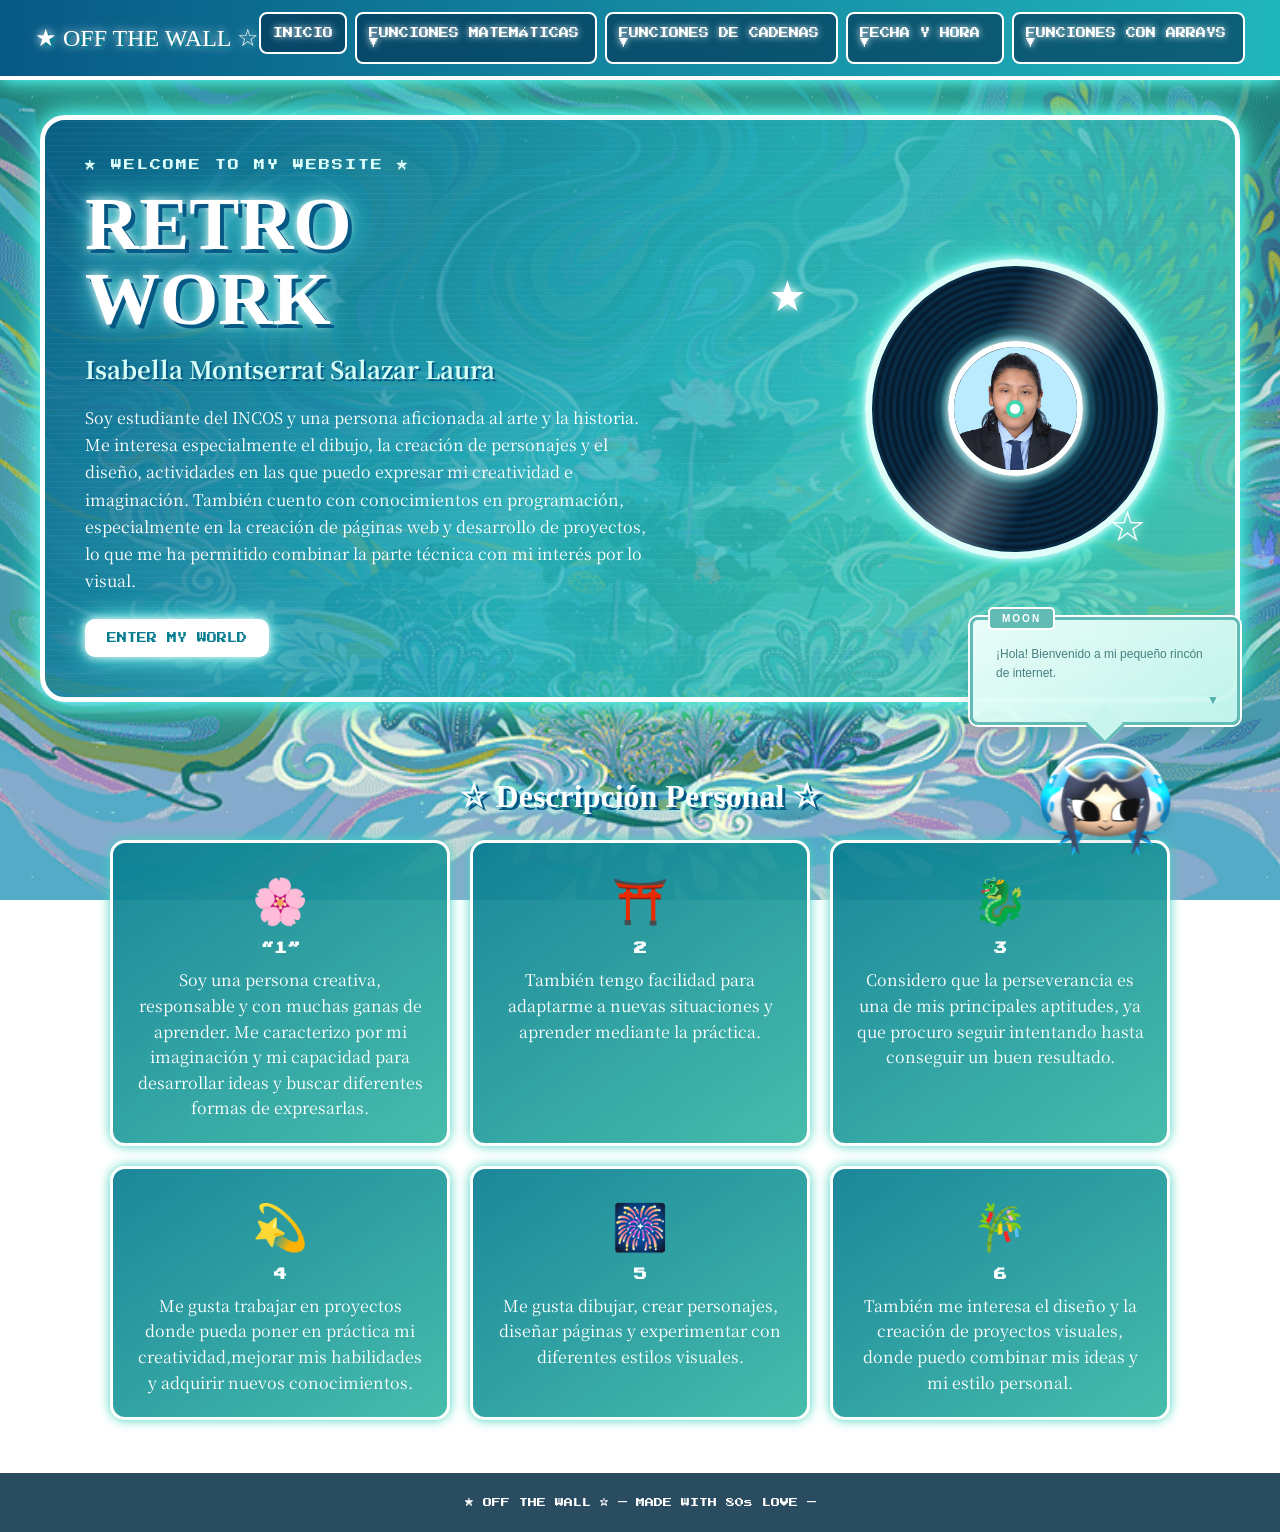
<file: index.html>
<!DOCTYPE html>
<html lang="es">
<head>
    <meta charset="UTF-8">
    <meta name="viewport" content="width=device-width, initial-scale=1.0">
    <link rel="stylesheet" href="estilo/estilo.css">
    <title>★ Off the Wall. ☆</title>
    <link rel="icon" href="imagenes/garza.jpg">
<link href="https://fonts.googleapis.com/css2?family=Noto+Serif+SC:wght@400;500;600;700;900&family=Press+Start+2P&family=Slackey&display=swap" rel="stylesheet">
</head>
<body>
    <div class="aero-loading" id="aero-loading">

    <div class="aero-loading-box">

        <div class="aero-loading-title">
            BIENVENIDO
        </div>

        <div class="aero-loading-subtitle">
            entering my little world...
        </div>

        <div class="aero-loading-bubbles">
            <span></span>
            <span></span>
            <span></span>
        </div>

        <div class="aero-loading-bar">
            <div id="aero-loading-progress"></div>
        </div>

        <div class="aero-loading-text" id="aero-loading-text">
            LOADING...
        </div>

    </div>

</div>
<script>

let progreso = 0;

const barra =
    document.getElementById("aero-loading-progress");

const texto =
    document.getElementById("aero-loading-text");

const pantalla =
    document.getElementById("aero-loading");


const carga = setInterval(function(){

    progreso += Math.floor(Math.random() * 8) + 3;

    if(progreso >= 100){

        progreso = 100;

        clearInterval(carga);

        texto.innerText = "WELCOME!";

        setTimeout(function(){

            pantalla.classList.add("hide");

        }, 500);

    }else{

        texto.innerText =
            "LOADING... " + progreso + "%";

    }

    barra.style.width =
        progreso + "%";

},120);

</script>
    <header>
        <nav class="navbar">
            <div class="logo">
                ★ OFF THE WALL ☆
            </div>
            <ul class="menu">
                <!-- 1 -->
                <li>
                   <a href="index.html">INICIO</a>
                </li>
                <!-- 2 -->
                <li>
                    <a href="#">
                        FUNCIONES MATEMÁTICAS ▼
                    </a>
                    <ul class="submenu">
                        <li>
                            <a href="ej1.html">Ejercicio 1</a>
                        </li>
                        <li>
                            <a href="ej2.html">Ejercicio 2</a>
                        </li>
                        <li>
                            <a href="ej3.html">Ejercicio 3</a>
                        </li>
                        <li>
                            <a href="ej4.html">Ejercicio 4</a>
                        </li>
                        <li>
                            <a href="ej5.html">Ejercicio 5</a>
                        </li>
                    </ul>
                </li>
                <!-- 3 -->
                <li>
                    <a href="#">
                        FUNCIONES DE CADENAS ▼
                    </a>
                    <ul class="submenu">
                        <li>
                            <a href="ej6.html">Ejercicio 1</a>
                        </li>
                        <li>
                            <a href="ej7.html">Ejercicio 2</a>
                        </li>
                        <li>
                            <a href="ej8.html">Ejercicio 3</a>
                        </li>
                    </ul>
                </li>
                <!-- 4 -->
                <li>
                                      <a href="#">
                        FECHA Y HORA ▼
                    </a>
                    <ul class="submenu">
                        <li>
                            <a href="ej9.html">Ejercicio 1</a>
                        </li>
                        <li>
                            <a href="ej10.html">Ejercicio 2</a>
                        </li>
                        <li>
                            <a href="ej11.html">Ejercicio 3</a>
                        </li>
                    </ul>
                </li>
                <!-- 5 -->
                <li>
                    <a href="#">
                        FUNCIONES CON ARRAYS ▼
                    </a>
                    <ul class="submenu">
                        <li>
                            <a href="ej12.html">Ejercicio 1</a>
                        </li>
                        <li>
                            <a href="ej13.html">Ejercicio 2</a>
                        </li>
                        <li>
                            <a href="ej14.html">Ejercicio 3</a>
                        </li>
                    </ul>
                </li>
            </ul>
        </nav>
    </header>
    <!--personaje-->
<div class="moon-character" id="moon-character">

    <div class="moon-dialog">

        <div class="moon-name">
            MOON
        </div>

        <div class="moon-dialog-text" id="moon-dialog-text">
            ¡Hola! Bienvenido a mi pequeño rincón de internet.
        </div>

        <div class="moon-dialog-arrow">
            ▼
        </div>

    </div>

    <img
        src="imagenes/girl.png"
        alt="Personaje"
        class="moon-character-img"
    >

</div>
<script>

const moonPersonaje =
    document.getElementById("moon-character");

const moonTexto =
    document.getElementById("moon-dialog-text");


const moonMensajes = [

    "¡Hola! Bienvenido a mi pequeño rincón de internet.",

    "¿Estabas buscando algo? Tal vez puedas encontrarlo aquí.",

    "Este sitio todavía guarda algunos secretos...",

    "Haz clic otra vez, quizá tenga algo más que decir.",

    "Me gusta este lugar. Espero que a ti también.",

    "Psst... no le digas a nadie que encontraste esta página.",

    "¡Gracias por visitar mi sitio!"

];


let moonMensajeActual = 0;


moonPersonaje.addEventListener("click", function(){

    moonMensajeActual++;

    if(moonMensajeActual >= moonMensajes.length){
        moonMensajeActual = 0;
    }

    moonTexto.innerText =
        moonMensajes[moonMensajeActual];

});


setTimeout(function(){

    moonPersonaje.classList.add("show");

}, 2500);

</script>
<!--fin personaje-->
    <section class="presentation">
        <div class="presentation-text">
            <div class="small-title">
                ★ WELCOME TO MY WEBSITE ★
            </div>
            <h1>
                RETRO<br>
                WORK
            </h1>
            <h2>
                Isabella Montserrat Salazar Laura
            </h2>
            <p>
                Soy estudiante del INCOS y una persona aficionada 
                al arte y la historia. Me interesa especialmente el 
                dibujo, la creación de personajes y el diseño, 
                actividades en las que puedo expresar mi creatividad 
                e imaginación. También cuento con conocimientos en
                programación, especialmente en la creación de páginas 
                web y desarrollo de proyectos, lo que me ha permitido 
                combinar la parte técnica con mi interés por lo visual.
            </p>
            
            <a
                href="#contenido"
                class="presentation-button"
            >
                ENTER MY WORLD
            </a>
        </div>
        <div class="record-area">
            <div class="star one">
                ★
            </div>
            <div class="record">
                <img
                    class="record-image"
                    src="imagenes/foto.jpeg"
                    alt="Imagen central"
                >
                <div class="record-center"></div>
            </div>
            <div class="star two">
                ☆
            </div>
        </div>
    </section>
    <main
        class="container"
        id="contenido"
    >
        <h2 class="section-title">
            ☆ Descripción Personal ☆
        </h2>
        <div class="cards">
            <article class="card">
                <div class="icon">
                    🌸
                </div>
                <h3>
                    <q>1</q>
                </h3>
                <p>
                    Soy una persona creativa, responsable
                     y con muchas ganas de aprender. Me 
                     caracterizo por mi imaginación y mi capacidad
                     para desarrollar ideas y buscar diferentes 
                     formas de expresarlas.
                </p>
            </article>
            <article class="card">
                <div class="icon">
                    ⛩️
                </div>
                <h3>
                    2
                </h3>
                <p>
                    También tengo facilidad
                     para adaptarme a nuevas situaciones 
                     y aprender mediante la práctica.
                </p>
            </article>
            <article class="card">
                <div class="icon">
                    🐉
                </div>
                <h3>
                    3
                </h3>
                <p>
                    Considero que la perseverancia es una de mis principales 
                    aptitudes, ya que procuro seguir intentando hasta conseguir 
                    un buen resultado.
                </p>
            </article>
            <article class="card">
                <div class="icon">
                    💫
                </div>
                <h3>
                    4
                </h3>
                <p>
                    Me gusta trabajar en proyectos donde pueda poner 
                    en práctica mi creatividad,mejorar mis habilidades
                     y adquirir nuevos conocimientos.
                </p>
            </article>
            <article class="card">
                <div class="icon">
                    🎆
                </div>
                <h3>
                    5
                </h3>
                <p>
                   Me gusta dibujar, crear personajes, 
                   diseñar páginas y experimentar con 
                   diferentes estilos visuales.
                </p>
            </article>
            <article class="card">
                <div class="icon">
                    🎋
                </div>
                <h3>
                    6
                </h3>
                <p>
                    También me interesa el diseño y la creación 
                    de proyectos visuales, 
                    donde puedo combinar mis ideas y mi estilo personal.
                </p>
            </article>
        </div>
    </main>
    <footer>
        ★ OFF THE WALL ☆
        — MADE WITH 80s LOVE —
    </footer>
    <script>
        document.addEventListener(
            "DOMContentLoaded",
            function(){

                const presentation =
                    document.querySelector(
                        ".presentation"
                    );


                presentation.style.opacity = "0";

                presentation.style.transform =
                    "translateY(25px)";


                setTimeout(function(){

                    presentation.style.transition =
                        "1s";


                    presentation.style.opacity =
                        "1";


                    presentation.style.transform =
                        "translateY(0)";


                }, 200);

            }
        );
        /* BOTÓN ENTER MY WORLD*/
        const boton =
            document.querySelector(
                ".presentation-button"
            );

        boton.addEventListener(
            "click",
            function(event){

                event.preventDefault();


                document
                    .querySelector("#contenido")
                    .scrollIntoView({
                        behavior: "smooth"
                    });

            }
        );
        /*TARJETAS*/

        const cards =
            document.querySelectorAll(
                ".card"
            );


        cards.forEach(function(card){

            card.addEventListener(
                "click",
                function(){

                    card.style.transform =
                        "scale(1.05)";


                    setTimeout(function(){

                        card.style.transform =
                            "";

                    }, 250);

                }
            );

        });

        const enlaces =
            document.querySelectorAll(
                ".menu > li > a"
            );


        enlaces.forEach(function(enlace){

            enlace.addEventListener(
                "click",
                function(){

                    const padre =
                        enlace.parentElement;


                    const submenu =
                        padre.querySelector(
                            ".submenu"
                        );


                    if(submenu){

                        if(
                            submenu.style.visibility
                            === "visible"
                        ){

                            submenu.style.visibility =
                                "hidden";

                            submenu.style.opacity =
                                "0";

                        }

                        else{

                            submenu.style.visibility =
                                "visible";

                            submenu.style.opacity =
                                "1";

                        }

                    }

                }
            );

        });


    </script>
<script>

(function() {

  const maxSize = 28; 

  const minSize = 8;  



  function createBubble() {

    const bubble = document.createElement("div");

    bubble.className = "frutiger-bubble";



    // Tamaño aleatorio

    const size = Math.random() * (maxSize - minSize) + minSize;

    bubble.style.width = size + "px";

    bubble.style.height = size + "px";



    // Posición horizontal aleatoria

    bubble.style.left = Math.random() * window.innerWidth + "px";



    // Tiempo de viaje (entre 5 y 10 segundos)

    const duration = Math.random() * 5 + 5; 

    bubble.style.transition = "transform " + duration + "s ease-in-out, bottom " + duration + "s linear, opacity " + duration + "s ease";



    document.body.appendChild(bubble);



    // Activamos el movimiento

    setTimeout(() => {

      bubble.style.bottom = (window.innerHeight + 60) + "px";

      

      // Movimiento lateral en zigzag

      bubble.style.transform = "translateX(" + (Math.random() * 160 - 80) + "px)";

      

      // Al llegar arriba bajan su opacidad a 0.3 en lugar de desaparecer del todo rápido

      bubble.style.opacity = "0.3"; 

    }, 20);



    // Eliminar la burbuja al terminar su recorrido

    setTimeout(() => {

      bubble.remove();

    }, duration * 1000);

  }



  // Se mantiene el ritmo rápido para que se sature lindo la pantalla

  setInterval(createBubble, 150);

})();

</script>

</body>
</html>
</file>
<file: estilo/estilo.css>
/* CONFIGURACIÓN GENERAL */

        *{
            margin: 0;
            padding: 0;
            box-sizing: border-box;
        }


body{
    min-height:100vh;
    font-family:'Noto Serif SC', serif;
    color:white;

   background-image: url("../imagenes/loto.gif");
    background-size:cover;
    background-position:center;
    background-attachment:fixed;
    background-repeat:no-repeat;

    overflow-x:hidden;
}

.logo{
    font-family:'Slackey', cursive;
}

.menu li a{
    font-family:'Noto Serif SC', serif;
}

#botonInicio{
    font-family:'Press Start 2P', cursive;
}



        /* FONDO RETRO */

        body::before{

            content: "";

            position: fixed;

            inset: 0;

            pointer-events: none;

            background-image:

                radial-gradient(
                    circle,
                    rgba(255,255,255,.8) 1px,
                    transparent 1px
                );

            background-size: 65px 65px;

            opacity: .35;

            z-index: -1;
        }


        /* NAVBAR */

        header{

            width: 100%;

            position: sticky;

            top: 0;

            z-index: 1000;

            border-bottom: 4px solid white;

            background:
                linear-gradient(
                    90deg,
                    #075985,
                    #21b6bd,
                    #62d8bd,
                    #075985
                );

            background-size: 300% 100%;

            animation: navbarColor 8s linear infinite;

            box-shadow:
                0 0 15px #55ffff,
                0 0 30px #3bd3b1;
        }


        @keyframes navbarColor{

            0%{
                background-position: 0%;
            }

            100%{
                background-position: 300%;
            }

        }


        .navbar{

            max-width: 1250px;

            margin: auto;

            display: flex;

            align-items: center;

            justify-content: space-between;

            padding: 12px 20px;
        }


        .logo{

            font-family: "Slackey", cursive;

            font-size: 24px;

            color: white;

            text-shadow:
                3px 3px 0 #087c91,
                0 0 10px white;

            white-space: nowrap;
        }


        .menu{

            display: flex;

            list-style: none;

            gap: 8px;
        }


        .menu > li{

            position: relative;
        }


        .menu > li > a{

            display: block;

            color: white;

            text-decoration: none;

            font-family: "Press Start 2P", monospace;

            font-size: 10px;

            padding: 14px 12px;

            border: 2px solid white;

            border-radius: 8px;

            background: rgba(4,52,83,.65);

            text-shadow:
                0 0 7px white;

            transition: .3s;
        }


        .menu > li > a:hover{

            background: white;

            color: #087d91;

            transform:
                translateY(-3px);

            box-shadow:
                0 0 10px white,
                0 0 25px #55ffff;
        }


        /* SUBMENÚ */

        .submenu{

            position: absolute;

            top: calc(100% + 7px);

            left: 0;

            width: 190px;

            list-style: none;

            background:
                linear-gradient(
                    135deg,
                    #087d91,
                    #36bca5
                );

            border: 3px solid white;

            border-radius: 12px;

            padding: 8px;

            opacity: 0;

            visibility: hidden;

            transform:
                translateY(-10px);

            transition: .25s;

            box-shadow:
                0 0 15px #55ffff,
                0 0 30px #40d3ad;
        }


        .menu li:hover .submenu{

            opacity: 1;

            visibility: visible;

            transform:
                translateY(0);
        }


        .submenu li a{

            display: block;

            padding: 11px 8px;

            color: white;

            text-decoration: none;

            font-size: 13px;

            font-weight: bold;

            border-radius: 7px;

            transition: .2s;
        }


        .submenu li a:hover{

            background: white;

            color: #087d91;

            padding-left: 15px;
        }


        /*TARJETA DE PRESENTACIÓN */

        .presentation{

            max-width: 1200px;

            min-height: 430px;

            margin: 35px auto 25px;

            padding: 40px;

            position: relative;

            overflow: hidden;

            display: flex;

            align-items: center;

            justify-content: space-between;

            gap: 40px;

            border: 5px solid white;

            border-radius: 25px;

            background:
                linear-gradient(
                    120deg,
                    rgba(7,91,133,.90),
                    rgba(35,181,190,.78),
                    rgba(82,210,175,.75)
                );

            box-shadow:
                0 0 20px #55ffff,
                0 0 45px #43d4b0;
        }


        /* LÍNEAS CRT */

        .presentation::before{

            content: "";

            position: absolute;

            inset: 0;

            background:
                repeating-linear-gradient(
                    0deg,
                    transparent 0px,
                    transparent 5px,
                    rgba(255,255,255,.07) 6px
                );

            pointer-events: none;
        }


        /* TEXTO PRESENTACIÓN */

        .presentation-text{

            position: relative;

            z-index: 2;

            max-width: 650px;
        }


        .small-title{

            font-family:
                "Press Start 2P";

            font-size: 11px;

            color: #dffffb;

            margin-bottom: 15px;

            letter-spacing: 2px;
        }


        .presentation-text h1{

            font-family:
                "Slackey";

            font-size:
                clamp(42px, 6vw, 75px);

            line-height: 1;

            color: white;

            text-shadow:

                4px 4px 0 #075985,

                0 0 10px white,

                0 0 30px #5ffff0;
        }


        .presentation-text h2{

            margin-top: 15px;

            color: #d7fff5;

            font-size: 24px;

            text-shadow:
                2px 2px #075985;
        }


        .presentation-text p{

            margin-top: 18px;

            max-width: 570px;

            line-height: 1.7;

            font-size: 16px;

            color: white;
        }


        .presentation-button{

            display: inline-block;

            margin-top: 25px;

            padding: 14px 22px;

            background: white;

            color: #087d91;

            text-decoration: none;

            font-family:
                "Press Start 2P";

            font-size: 10px;

            border-radius: 10px;

            box-shadow:
                0 0 10px white,
                0 0 25px #5ffff0;

            transition: .3s;
        }


        .presentation-button:hover{

            transform:
                scale(1.08)
                rotate(-2deg);

            background: #dffff8;
        }


        /* DISCO */

        .record-area{

            width: 360px;

            height: 360px;

            flex-shrink: 0;

            display: flex;

            align-items: center;

            justify-content: center;

            position: relative;
        }


        .record{

            width: 300px;

            height: 300px;

            border-radius: 50%;

            position: relative;

            display: flex;

            align-items: center;

            justify-content: center;

            background:

                repeating-radial-gradient(
                    circle,
                    #082c45 0px,
                    #082c45 3px,
                    #061d31 4px,
                    #061d31 7px
                );

            border: 7px solid #dffefa;

            box-shadow:

                0 0 10px #ffffff,

                0 0 25px #55ffff,

                0 0 45px #32d6ad;

            animation:
                spin 5s linear infinite;
        }


        @keyframes spin{

            from{
                transform: rotate(0deg);
            }

            to{
                transform: rotate(360deg);
            }

        }


        /* BRILLOS DEL DISCO */

        .record::before{

            content: "";

            position: absolute;

            width: 100%;

            height: 100%;

            border-radius: 50%;

            background:
                linear-gradient(
                    120deg,
                    transparent 35%,
                    rgba(255,255,255,.35),
                    transparent 65%
                );
        }


        /*  IMAGEN EN EL CENTRO */

        .record-image{

            width: 135px;

            height: 135px;

            border-radius: 50%;

            object-fit: cover;

            border: 6px solid white;

            position: relative;

            z-index: 3;

            box-shadow:
                0 0 10px white,
                0 0 20px #55ffff;
        }


        /* CENTRO DEL VINILO */

        .record-center{

            width: 18px;

            height: 18px;

            position: absolute;

            z-index: 5;

            border-radius: 50%;

            background: white;

            border: 4px solid #43d4b0;
        }


        /* DECORACIONES */

        .star{

            position: absolute;

            color: white;

            font-size: 35px;

            animation:
                floating 3s ease-in-out infinite;

            text-shadow:
                0 0 10px white;
        }


        .star.one{

            top: 40px;

            right: 390px;
        }


        .star.two{

            bottom: 40px;

            right: 50px;

            animation-delay: 1s;
        }


        @keyframes floating{

            0%,100%{
                transform:
                    translateY(0)
                    rotate(-8deg);
            }

            50%{
                transform:
                    translateY(-12px)
                    rotate(8deg);
            }

        }


        /* CONTENIDO */

        .container{

            max-width: 1100px;

            margin: auto;

            padding:
                10px 20px 50px;
        }


        .section-title{

            text-align: center;

            margin:
                40px 0 25px;

            font-family:
                "Slackey";

            font-size: 32px;

            color: white;

            text-shadow:

                3px 3px #075985,

                0 0 15px #55ffff;
        }


        .cards{

            display: grid;

            grid-template-columns:
                repeat(3, 1fr);

            gap: 20px;
        }


        .card{

            padding: 22px;

            background:
                linear-gradient(
                    145deg,
                    rgba(8,125,145,.92),
                    rgba(45,179,161,.88)
                );

            border:
                3px solid white;

            border-radius: 15px;

            text-align: center;

            box-shadow:
                0 0 12px #45d6c1;

            transition: .3s;
        }


        .card:hover{

            transform:
                translateY(-8px)
                rotate(-1deg);

            box-shadow:
                0 0 20px white,
                0 0 35px #55ffff;
        }


        .card .icon{

            font-size: 45px;

            margin-bottom: 12px;
        }


        .card h3{

            font-family:
                "Press Start 2P";

            font-size: 13px;

            margin-bottom: 12px;
        }


        .card p{

            line-height: 1.6;
        }


        /* FOOTER */

        footer{

            text-align: center;

            padding: 25px;

            border-top:
                3px solid white;

            background:
                rgba(5,45,70,.85);

            font-family:
                "Press Start 2P";

            font-size: 9px;
        }


        /*RESPONSIVE */

        @media(max-width: 900px){

            .navbar{

                flex-direction: column;

                gap: 15px;
            }


            .menu{

                flex-wrap: wrap;

                justify-content: center;
            }


            .presentation{

                margin: 20px;

                flex-direction: column;

                text-align: center;

                padding: 30px 20px;
            }


            .presentation-text{

                max-width: 100%;
            }


            .record-area{

                width: 320px;

                height: 320px;
            }


            .record{

                width: 270px;

                height: 270px;
            }


            .cards{

                grid-template-columns: 1fr;
            }

        }


        @media(max-width: 500px){

            .menu > li > a{

                font-size: 8px;

                padding:
                    10px 7px;
            }


            .presentation{

                margin: 15px;
            }


            .record-area{

                transform:
                    scale(.8);
            }

        }
        /*ejercicio1*/




/* CALCULADORA RETRO */

.calc-consola{
    width:360px;
    padding:13px;
    margin:40px auto;

    background:
        linear-gradient(
            145deg,
            #8de0cf,
            #54b9b4 55%,
            #328b99
        );

    border:4px solid #174c52;
    border-radius:20px;

    box-shadow:
        0 0 0 2px #b5fff2,
        0 10px 30px rgba(0,0,0,.45),
        inset 2px 2px 0 #d5fff8,
        inset -3px -3px 0 #22616c;

    position:relative;

    font-family:"Courier New", monospace;
}


/* PARTE SUPERIOR */

.calc-cabezal{
    height:32px;

    display:flex;
    align-items:center;
    justify-content:space-between;

    padding:0 7px;
}

.calc-marca{
    color:white;

    font-family:"Courier New", monospace;
    font-size:13px;
    font-weight:bold;

    letter-spacing:3px;

    text-shadow:
        2px 2px 0 #247b80,
        0 0 6px white;
}

.calc-modelo{
    color:#e9fffb;

    font-family:"Courier New", monospace;
    font-size:8px;

    letter-spacing:1px;
}


/* LUCES */

.calc-indicadores{
    display:flex;
    gap:6px;
    align-items:center;
}

.calc-indicador{
    width:8px;
    height:8px;

    border-radius:50%;

    background:#e6fff8;

    box-shadow:
        0 0 8px #ffffff;
}

.calc-indicador:nth-child(2){
    background:#67e7ff;

    box-shadow:
        0 0 8px #67e7ff;
}

.calc-indicador:nth-child(3){
    background:#438994;

    box-shadow:none;
}


/*MARCO DE PANTALLA */

.calc-marco{
    background:#174c52;

    border:5px solid #17464c;

    border-radius:13px;

    padding:6px;

    box-shadow:
        inset 0 0 0 2px #8ee6d9,
        0 3px 0 #12383d;
}


/*PANTALLA */

.calc-pantalla{

    min-height:220px;

    padding:14px;

    border-radius:7px;

    position:relative;

    overflow:hidden;

    color:white;

    background:
        linear-gradient(
            rgba(4,42,48,.50),
            rgba(4,42,48,.68)
        ),
        url("../imagenes/sonic.jpg");

    background-size:cover;

    background-position:center;

    box-shadow:
        inset 0 0 25px rgba(100,255,240,.35),
        inset 0 0 60px rgba(0,30,40,.45);
}


/* líneas CRT */

.calc-pantalla::after{

    content:"";

    position:absolute;

    inset:0;

    pointer-events:none;

    background:
        repeating-linear-gradient(
            0deg,
            rgba(255,255,255,.04) 0px,
            rgba(255,255,255,.04) 1px,
            transparent 1px,
            transparent 4px
        );

    z-index:1;
}


/* brillo que recorre la pantalla */

.calc-pantalla::before{

    content:"";

    position:absolute;

    width:100%;
    height:35px;

    left:0;
    top:-35px;

    background:
        linear-gradient(
            transparent,
            rgba(190,255,245,.18),
            transparent
        );

    animation:calcScan 4s linear infinite;

    pointer-events:none;

    z-index:5;
}

@keyframes calcScan{

    0%{
        top:-35px;
    }

    100%{
        top:100%;
    }
}


/*CONTENIDO PANTALLA */

.calc-estado{
    position:relative;
    z-index:3;

    font-family:"Courier New", monospace;

    font-size:9px;

    letter-spacing:2px;

    color:#c9fff5;

    margin-bottom:13px;
}

.calc-estado span{
    color:white;
}


.calc-titulo{

    position:relative;
    z-index:3;

    font-family:"Courier New", monospace;

    font-size:15px;

    line-height:1.3;

    color:white;

    margin-bottom:17px;

    text-shadow:
        0 0 5px #54ffe5,
        1px 1px 2px #17434b;
}


.calc-codigo{

    position:absolute;

    right:13px;
    top:13px;

    z-index:3;

    color:#d0fff8;

    font-family:"Courier New", monospace;

    font-size:8px;
}


/* INPUT */

.calc-label{

    display:block;

    position:relative;
    z-index:3;

    font-family:"Courier New", monospace;

    font-size:9px;

    color:#d0fff8;

    margin-bottom:5px;
}

.calc-input-area{

    display:flex;

    align-items:center;

    gap:7px;

    position:relative;
    z-index:3;
}

.calc-simbolo{

    color:white;

    font-family:"Courier New", monospace;

    font-size:15px;
}


.calc-input{

    width:100%;

    padding:9px;

    background:rgba(3,35,38,.82);

    border:2px solid #8beee0;

    border-radius:4px;

    outline:none;

    color:white;

    font-family:"Courier New", monospace;

    font-size:15px;

    box-shadow:
        inset 0 0 7px rgba(0,0,0,.5);
}

.calc-input:focus{

    border-color:white;

    box-shadow:
        0 0 8px rgba(120,255,235,.55),
        inset 0 0 7px rgba(0,0,0,.5);
}

.calc-input::placeholder{
    color:#82bdb9;
}


/*RESULTADO */

.calc-resultado{

    position:relative;
    z-index:3;

    margin-top:14px;

    padding:9px;

    min-height:42px;

    border-left:3px solid #b8fff4;

    background:rgba(3,32,35,.78);

    color:#e1fff9;

    font-family:"Courier New", monospace;

    font-size:11px;

    line-height:1.5;

    transition:.2s;
}

.calc-resultado.exito{

    border-left-color:white;

    text-shadow:
        0 0 6px #7ffff0;
}


/* CONTROLES */

.calc-panel-control{

    display:flex;

    align-items:center;

    justify-content:space-between;

    margin-top:12px;

    padding:5px 4px 2px;
}


/* PERILLA */

.calc-perilla{

    width:42px;
    height:42px;

    border-radius:50%;

    background:
        radial-gradient(
            circle,
            #c9fff5 0 20%,
            #4e9c96 21% 34%,
            #78c9c0 35% 55%,
            #276b75 56%
        );

    border:3px solid #17464c;

    box-shadow:
        inset 2px 2px 3px #eafffb,
        2px 2px 0 #174047;
}


/* BOTONES */

.calc-botones{

    display:flex;

    gap:8px;
}

.calc-boton{

    border:3px solid #174247;

    border-radius:6px;

    padding:11px 16px;

    background:
        linear-gradient(
            #65cabe,
            #3c9b95
        );

    color:white;

    font-family:"Courier New", monospace;

    font-size:9px;

    font-weight:bold;

    letter-spacing:1px;

    cursor:pointer;

    box-shadow:
        inset 1px 1px 0 #c8fff7,
        0 4px 0 #164047;
}

.calc-boton:hover{

    background:
        linear-gradient(
            #80dfd2,
            #50aaa2
        );
}

.calc-boton:active{

    transform:translateY(4px);

    box-shadow:
        inset 1px 1px 0 #c8fff7;
}


.calc-boton-clear{

    background:
        linear-gradient(
            #58abc0,
            #397e92
        );
}

.calc-boton-clear:hover{

    background:
        linear-gradient(
            #73c8db,
            #4795aa
        );
}


/* PIE */

.calc-linea{

    height:3px;

    margin:9px 5px 2px;

    background:#1b555a;

    border-radius:5px;

    box-shadow:
        inset 0 1px #a7eee4;
}


.calc-pie{

    text-align:center;

    margin-top:8px;

    color:white;

    font-family:"Courier New", monospace;

    font-size:7px;

    letter-spacing:2px;

    text-shadow:
        1px 1px #30716f;
}


/* RESPONSIVE */

@media(max-width:500px){

    .calc-consola{
        width:92%;
        max-width:360px;
    }

}
/*ejercicio2*/
.string-contenedor{
    width:100%;
    display:flex;
    justify-content:center;
    padding:35px 20px 50px;
}


.string-lab{
    width:420px;
    max-width:100%;
    background:#e8dfc9;
    border:4px solid #172536;
    border-radius:16px;
    padding:15px;
    box-shadow:
        0 10px 0 #101827,
        0 18px 30px rgba(0,0,0,.4);
}


/* CABECERA */

.string-header{
    display:flex;
    align-items:center;
    justify-content:space-between;
    margin-bottom:13px;
}

.string-logo{
    font-family:"Courier New", monospace;
    font-size:21px;
    font-weight:bold;
    letter-spacing:2px;
    color:#172536;
}

.string-unit{
    font-family:"Courier New", monospace;
    font-size:10px;
    font-weight:bold;
    background:#f28eb8;
    color:#172536;
    padding:5px 8px;
    border:2px solid #172536;
    border-radius:5px;
    box-shadow:2px 2px 0 #172536;
}


/* PANTALLA */

.string-screen{
    background:#9fe4e8;
    border:4px solid #172536;
    border-radius:9px;
    padding:16px;
    box-shadow:
        inset 0 0 0 3px #61b7bd,
        inset 0 0 20px rgba(0,0,0,.15);
    position:relative;
    overflow:hidden;
}

.string-screen::after{
    content:"";
    position:absolute;
    inset:0;
    pointer-events:none;

    background:repeating-linear-gradient(
        to bottom,
        rgba(255,255,255,.08) 0px,
        rgba(255,255,255,.08) 2px,
        transparent 2px,
        transparent 5px
    );
}

.string-code{
    font-family:"Courier New", monospace;
    font-size:9px;
    letter-spacing:2px;
    color:#172536;
    margin-bottom:5px;
}

.string-status{
    font-family:"Courier New", monospace;
    font-size:9px;
    color:#172536;
    margin-bottom:17px;
}

.string-status span{
    color:#07846d;
    font-weight:bold;
}


/* TITULO */

.string-title{
    font-family:"Courier New", monospace;
    font-size:24px;
    font-weight:bold;
    line-height:1;
    letter-spacing:1px;
    color:#172536;
    margin-bottom:20px;
}


/* INPUT */

.string-label{
    display:block;
    font-family:"Courier New", monospace;
    font-size:10px;
    font-weight:bold;
    color:#172536;
    margin-bottom:6px;
}

.string-input-box{
    display:flex;
    align-items:center;
    background:#faf6eb;
    border:3px solid #172536;
    border-radius:5px;
    padding:4px 8px;
    margin-bottom:15px;
}

.string-symbol{
    font-family:"Courier New", monospace;
    font-size:18px;
    font-weight:bold;
    color:#172536;
    margin-right:7px;
}

.string-input{
    width:100%;
    border:0;
    outline:none;
    background:transparent;
    font-family:"Courier New", monospace;
    font-size:15px;
    color:#172536;
}

.string-input::placeholder{
    color:#879496;
}


/* RESULTADO */

.string-result{
    min-height:65px;
    background:#172536;
    color:#9fe4e8;
    border-radius:5px;
    padding:11px;
    font-family:"Courier New", monospace;
    font-size:11px;
    line-height:1.6;
    word-break:break-word;
}

.string-result.success{
    color:#9ff0c9;
}


/* CONTROLES */

.string-controls{
    display:flex;
    align-items:center;
    justify-content:space-between;
    margin-top:15px;
}

.string-leds{
    display:flex;
    gap:7px;
}

.string-led{
    width:12px;
    height:12px;
    border-radius:50%;
    border:2px solid #172536;
    background:#f28eb8;
    box-shadow:0 0 7px rgba(242,142,184,.7);
}

.string-led:nth-child(2){
    background:#74d7dc;
    box-shadow:0 0 7px rgba(116,215,220,.7);
}

.string-led:nth-child(3){
    background:#f4d35e;
    box-shadow:0 0 7px rgba(244,211,94,.7);
}


/* BOTONES */

.string-buttons{
    display:flex;
    gap:8px;
}

.string-button{
    border:3px solid #172536;
    background:#74d7dc;
    color:#172536;
    padding:8px 11px;
    font-family:"Courier New", monospace;
    font-weight:bold;
    font-size:10px;
    cursor:pointer;
    border-radius:4px;
    box-shadow:3px 3px 0 #172536;
}

.string-button:hover{
    transform:translate(2px,2px);
    box-shadow:1px 1px 0 #172536;
}

.string-clear{
    background:#f28eb8;
}


/* PIE */

.string-footer{
    display:flex;
    justify-content:space-between;
    border-top:2px dashed #172536;
    margin-top:14px;
    padding-top:9px;

    font-family:"Courier New", monospace;
    font-size:8px;
    letter-spacing:1px;
    color:#172536;
}


/* RESPONSIVE */

@media(max-width:500px){

    .string-contenedor{
        padding:25px 12px 40px;
    }

    .string-lab{
        width:100%;
    }

    .string-title{
        font-size:21px;
    }

}
/*ejercicio 3*/

.date-contenedor{
    width:100%;
    display:flex;
    justify-content:center;
    padding:35px 20px 50px;
}


.date-archive{
    width:450px;
    max-width:100%;
    background:#f1e8d5;
    border:4px solid #172536;
    border-radius:14px;
    padding:16px;
    box-shadow:
        0 9px 0 #172536,
        0 18px 30px rgba(0,0,0,.35);
}


/* HEADER */

.date-header{
    display:flex;
    justify-content:space-between;
    align-items:center;
    margin-bottom:14px;
}

.date-logo{
    font-family:"Courier New", monospace;
    font-size:20px;
    font-weight:bold;
    letter-spacing:2px;
    color:#172536;
}

.date-unit{
    font-family:"Courier New", monospace;
    font-size:10px;
    font-weight:bold;
    background:#78dce1;
    color:#172536;
    padding:5px 8px;
    border:2px solid #172536;
    border-radius:5px;
    box-shadow:2px 2px 0 #172536;
}


/* DISPLAY */

.date-display{
    background:#172536;
    border:4px solid #172536;
    border-radius:9px;
    padding:18px;
    text-align:center;
    position:relative;
    overflow:hidden;
    box-shadow:
        inset 0 0 25px rgba(120,220,225,.15);
}

.date-display::after{
    content:"";
    position:absolute;
    inset:0;
    pointer-events:none;

    background:repeating-linear-gradient(
        to bottom,
        rgba(120,220,225,.05) 0px,
        rgba(120,220,225,.05) 2px,
        transparent 2px,
        transparent 5px
    );
}

.date-top{
    font-family:"Courier New", monospace;
    font-size:9px;
    letter-spacing:2px;
    color:#78dce1;
}

.date-line{
    width:70%;
    height:2px;
    background:#78dce1;
    margin:10px auto 14px;
    opacity:.6;
}

.date-icon{
    font-family:"Courier New", monospace;
    font-size:30px;
    color:#f28eb8;
    margin-bottom:5px;
}

.date-label{
    font-family:"Courier New", monospace;
    font-size:10px;
    color:#9caeb4;
    letter-spacing:2px;
}

.date-result{
    margin-top:12px;
    font-family:"Courier New", monospace;
    font-size:19px;
    line-height:1.3;
    font-weight:bold;
    color:#9ff0c9;
}

.date-city{
    margin-top:10px;
    font-family:"Courier New", monospace;
    font-size:11px;
    letter-spacing:3px;
    color:#f28eb8;
    font-weight:bold;
}


/* INFORMACIÓN */

.date-info{
    display:flex;
    gap:8px;
    margin-top:14px;
}

.date-info-box{
    flex:1;
    text-align:center;
    background:#78dce1;
    border:3px solid #172536;
    border-radius:6px;
    padding:8px 5px;
    box-shadow:3px 3px 0 #172536;
}

.date-info-box span{
    display:block;
    font-family:"Courier New", monospace;
    font-size:8px;
    letter-spacing:1px;
    color:#172536;
}

.date-info-box strong{
    display:block;
    margin-top:4px;
    font-family:"Courier New", monospace;
    font-size:13px;
    color:#172536;
}


/* FOOTER */

.date-footer{
    display:flex;
    justify-content:space-between;
    border-top:2px dashed #172536;
    margin-top:15px;
    padding-top:9px;

    font-family:"Courier New", monospace;
    font-size:8px;
    letter-spacing:1px;
    color:#172536;
}


/* RESPONSIVE */

@media(max-width:500px){

    .date-contenedor{
        padding:25px 12px 40px;
    }

    .date-result{
        font-size:16px;
    }

    .date-logo{
        font-size:17px;
    }

}
/*fecha*/
.date-clock{
    margin-top:15px;
    font-family:"Courier New", monospace;
    font-size:42px;
    font-weight:bold;
    letter-spacing:4px;
    color:#9ff0c9;
    text-shadow:0 0 10px rgba(159,240,201,.5);
}

@media(max-width:500px){

    .date-clock{
        font-size:30px;
        letter-spacing:2px;
    }

}
/*ejercicio3*/
.date-input-area{
    margin-top:14px;
    background:#f1e8d5;
    border:3px solid #172536;
    border-radius:7px;
    padding:12px;
}

.date-label-input{
    display:block;
    font-family:"Courier New", monospace;
    font-size:9px;
    font-weight:bold;
    letter-spacing:1px;
    color:#172536;
    margin-bottom:7px;
}

.date-input{
    width:100%;
    padding:9px;
    border:3px solid #172536;
    border-radius:5px;
    background:#ffffff;
    color:#172536;
    font-family:"Courier New", monospace;
    font-weight:bold;
    outline:none;
}

.date-button{
    width:100%;
    margin-top:9px;
    padding:9px;
    border:3px solid #172536;
    border-radius:5px;
    background:#f28eb8;
    color:#172536;
    font-family:"Courier New", monospace;
    font-weight:bold;
    cursor:pointer;
    box-shadow:3px 3px 0 #172536;
}

.date-button:active{
    transform:translate(2px,2px);
    box-shadow:1px 1px 0 #172536;
}
/*array*/
.vectr-contenedor{
    width:100%;
    display:flex;
    justify-content:center;
    padding:45px 20px 60px;
}

/* CELULAR */

.vectr-phone{
    position:relative;
    width:370px;
    height:700px;
    padding:13px;
    background:#172a2d;
    border:5px solid #081416;
    border-radius:42px;
    box-shadow:
        0 15px 0 #081416,
        0 25px 40px rgba(0,30,35,.45);
}

.vectr-speaker{
    position:absolute;
    top:7px;
    left:50%;
    transform:translateX(-50%);
    width:75px;
    height:7px;
    border-radius:10px;
    background:#081416;
    z-index:20;
}

/*   PANTALLA + IMAGEN */

.vectr-screen{
    width:100%;
    height:100%;
    overflow:hidden;
    border-radius:30px;
    position:relative;

    background:
        linear-gradient(
            rgba(10,90,95,.25),
            rgba(20,130,105,.25)
        ),
        url("../imagenes/china.jpg");

    background-size:cover;
    background-position:center;
}

/* capa suave encima del fondo */

.vectr-screen::before{
    content:"";
    position:absolute;
    inset:0;
    background:
        linear-gradient(
            135deg,
            rgba(220,255,250,.18),
            rgba(30,150,140,.08)
        );
    pointer-events:none;
    z-index:1;
}

/* BARRA SUPERIOR */

.vectr-status{
    position:relative;
    z-index:10;

    height:38px;
    padding:13px 18px 0;

    display:flex;
    justify-content:space-between;

    font-family:Arial,sans-serif;
    font-size:10px;
    font-weight:bold;

    color:#f2ffff;
    text-shadow:0 1px 3px rgba(0,40,40,.7);
}

/* APP */

.vectr-app{
    position:relative;
    z-index:5;

    height:calc(100% - 85px);
    padding:12px 18px;
    overflow:hidden;
}

/* ENCABEZADO */

.vectr-app-header{
    display:flex;
    justify-content:space-between;
    align-items:center;
    padding:8px 0 14px;
}

.vectr-app-name{
    font-family:Arial,sans-serif;
    font-size:29px;
    font-weight:900;
    letter-spacing:-1px;

    color:#ffffff;
    text-shadow:
        0 2px 4px rgba(0,50,55,.7);
}

.vectr-app-subtitle{
    margin-top:1px;

    font-family:Arial,sans-serif;
    font-size:9px;
    font-weight:bold;
    letter-spacing:2px;

    color:#d7ffff;
}

.vectr-menu{
    width:36px;
    height:36px;

    display:flex;
    align-items:center;
    justify-content:center;

    border-radius:50%;

    background:rgba(230,255,250,.70);
    border:1px solid rgba(255,255,255,.6);

    color:#12666a;
    font-weight:bold;
    letter-spacing:2px;

    backdrop-filter:blur(6px);
}

/* INFORMACIÓN */

.vectr-info{
    display:flex;
    gap:9px;
    margin-bottom:12px;
}

.vectr-info > div{
    flex:1;

    padding:10px;

    border-radius:13px;

    background:rgba(190,245,239,.72);
    border:1px solid rgba(255,255,255,.55);

    box-shadow:
        0 5px 15px rgba(0,60,65,.12);

    backdrop-filter:blur(8px);
}

.vectr-info > div:last-child{
    background:rgba(190,238,205,.72);
}

.vectr-info span{
    display:block;

    font-family:Arial,sans-serif;
    font-size:7px;
    font-weight:bold;
    letter-spacing:1px;

    color:#397274;
}

.vectr-info strong{
    display:block;

    margin-top:2px;

    font-family:Arial,sans-serif;
    font-size:16px;

    color:#124c50;
}

/*LISTA DEL VECTOR */

.vectr-list{
    height:350px;
    overflow-y:auto;

    padding:3px 4px 5px 2px;
}

.vectr-list::-webkit-scrollbar{
    width:4px;
}

.vectr-list::-webkit-scrollbar-thumb{
    background:#71bcb7;
    border-radius:10px;
}

/* VECTOR VACÍO */

.vectr-empty{
    height:180px;

    display:flex;
    flex-direction:column;
    justify-content:center;
    align-items:center;

    text-align:center;

    color:#eaffff;
    text-shadow:0 1px 4px rgba(0,60,65,.6);
}

.vectr-empty-icon{
    width:55px;
    height:55px;

    display:flex;
    justify-content:center;
    align-items:center;

    margin-bottom:12px;

    border-radius:18px;

    background:rgba(190,245,239,.72);
    border:1px solid rgba(255,255,255,.6);

    font-size:30px;
    color:#187b80;

    backdrop-filter:blur(7px);
}

.vectr-empty strong{
    font-family:Arial,sans-serif;
    font-size:13px;

    color:#ffffff;
}

.vectr-empty span{
    margin-top:4px;

    font-family:Arial,sans-serif;
    font-size:9px;

    color:#e1ffff;
}

/* ELEMENTOS DEL VECTOR */

.vectr-item{
    display:flex;
    align-items:center;
    gap:11px;

    margin-bottom:9px;
    padding:11px;

    border-radius:14px;

    background:rgba(245,255,253,.78);
    border:1px solid rgba(255,255,255,.65);

    box-shadow:
        0 4px 14px rgba(0,50,55,.14);

    backdrop-filter:blur(8px);

    animation:vectrEntrada .25s ease;
}

.vectr-item-icon{
    width:39px;
    height:39px;

    display:flex;
    align-items:center;
    justify-content:center;

    flex-shrink:0;

    border-radius:11px;

    background:#bdecea;

    color:#176d72;

    font-size:18px;
    font-weight:bold;
}

.vectr-item:nth-child(even) .vectr-item-icon{
    background:#c8ebd2;
    color:#28744b;
}

.vectr-item-text{
    flex:1;
    min-width:0;
}

.vectr-item-value{
    display:block;

    overflow:hidden;
    text-overflow:ellipsis;
    white-space:nowrap;

    font-family:Arial,sans-serif;
    font-size:13px;
    font-weight:bold;

    color:#164e52;
}

.vectr-item-index{
    display:block;

    margin-top:3px;

    font-family:Arial,sans-serif;
    font-size:8px;

    color:#629093;
}

@keyframes vectrEntrada{
    from{
        opacity:0;
        transform:translateY(10px);
    }

    to{
        opacity:1;
        transform:translateY(0);
    }
}

/* INPUT */

.vectr-add{
    display:flex;
    gap:7px;
    margin-top:5px;
}

.vectr-input{
    flex:1;
    min-width:0;

    padding:12px 13px;

    border:1px solid rgba(255,255,255,.5);
    border-radius:13px;
    outline:none;

    background:rgba(220,250,247,.82);

    color:#164e52;

    font-family:Arial,sans-serif;
    font-size:11px;

    backdrop-filter:blur(8px);
}

.vectr-input::placeholder{
    color:#568184;
}

.vectr-input:focus{
    background:rgba(235,255,252,.92);

    border-color:#54bfc0;

    box-shadow:
        0 0 0 2px rgba(84,191,192,.18);
}

/* BOTÓN + */

.vectr-add-button{
    width:46px;
    height:46px;

    flex-shrink:0;

    border:0;
    border-radius:14px;

    background:linear-gradient(
        145deg,
        #35aeb1,
        #237f88
    );

    color:white;

    font-size:25px;

    cursor:pointer;

    box-shadow:
        0 5px 12px rgba(20,100,105,.35);
}

.vectr-add-button:hover{
    background:linear-gradient(
        145deg,
        #43bfc0,
        #288f96
    );
}

.vectr-add-button:active{
    transform:scale(.94);
}

/*MENSAJE*/

.vectr-message{
    padding:7px 4px;

    text-align:center;

    font-family:Arial,sans-serif;
    font-size:8px;

    color:#e8ffff;

    text-shadow:0 1px 3px rgba(0,50,55,.6);
}

/* NAVBAR DEL CELULAR */

.vectr-navbar{
    position:absolute;
    bottom:0;
    left:0;

    width:100%;
    height:57px;

    display:flex;
    justify-content:space-around;
    align-items:center;

    background:rgba(235,255,252,.84);

    border-top:1px solid rgba(255,255,255,.7);

    backdrop-filter:blur(12px);

    z-index:10;
}

.vectr-nav{
    width:80px;

    border:0;
    background:none;

    color:#5f8587;

    font-family:Arial,sans-serif;
    font-size:8px;

    cursor:pointer;
}

.vectr-nav span{
    display:block;

    margin-bottom:3px;

    font-size:17px;
}

.vectr-nav.active{
    color:#23878c;
    font-weight:bold;
}

/* BOTÓN FÍSICO */

.vectr-home-button{
    position:absolute;

    left:50%;
    bottom:4px;

    transform:translateX(-50%);

    width:44px;
    height:5px;

    border-radius:10px;

    background:#050b0c;
}

/*RESPONSIVE= */

@media(max-width:430px){

    .vectr-contenedor{
        padding:30px 10px 50px;
    }

    .vectr-phone{
        width:340px;
        height:650px;
    }

    .vectr-list{
        height:300px;
    }
}
/*detalles*/
.vectr-contenedor{
    width:100%;
    display:flex;
    justify-content:center;
    padding:45px 20px 60px;
}


/* CELULAR */

.vectr-phone{
    position:relative;

    width:370px;
    height:700px;

    padding:13px;

    background:#172a2d;

    border:5px solid #081416;

    border-radius:42px;

    box-shadow:
        0 15px 0 #081416,
        0 25px 40px rgba(0,30,35,.45);
}


/* PARLANTE */

.vectr-speaker{
    position:absolute;

    top:7px;
    left:50%;

    transform:translateX(-50%);

    width:75px;
    height:7px;

    border-radius:10px;

    background:#081416;

    z-index:20;
}


/* PANTALLA */

.vectr-screen{
    width:100%;
    height:100%;

    overflow:hidden;

    border-radius:30px;

    position:relative;

    background:
        linear-gradient(
            rgba(10,90,95,.25),
            rgba(20,130,105,.25)
        ),
        url("../imagenes/china.jpg");

    background-size:cover;

    background-position:center;
}


.vectr-screen::before{
    content:"";

    position:absolute;

    inset:0;

    background:
        linear-gradient(
            135deg,
            rgba(220,255,250,.18),
            rgba(30,150,140,.08)
        );

    pointer-events:none;

    z-index:1;
}


/* ESTADO DEL CELULAR */

.vectr-status{
    position:relative;

    z-index:10;

    height:38px;

    padding:13px 18px 0;

    display:flex;

    justify-content:space-between;

    font-family:Arial,sans-serif;

    font-size:10px;

    font-weight:bold;

    color:#f2ffff;

    text-shadow:
        0 1px 3px rgba(0,40,40,.7);
}


/* APP */

.vectr-app{
    position:relative;

    z-index:5;

    height:calc(100% - 85px);

    padding:12px 18px;

    overflow:hidden;
}


/* CABECERA */

.vectr-app-header{
    display:flex;

    justify-content:space-between;

    align-items:center;

    padding:8px 0 14px;
}


.vectr-app-name{
    font-family:Arial,sans-serif;

    font-size:29px;

    font-weight:900;

    letter-spacing:-1px;

    color:#ffffff;

    text-shadow:
        0 2px 4px rgba(0,50,55,.7);
}


.vectr-app-subtitle{
    margin-top:1px;

    font-family:Arial,sans-serif;

    font-size:9px;

    font-weight:bold;

    letter-spacing:2px;

    color:#d7ffff;
}


.vectr-menu{
    width:36px;
    height:36px;

    display:flex;

    align-items:center;

    justify-content:center;

    border-radius:50%;

    background:rgba(230,255,250,.70);

    border:1px solid rgba(255,255,255,.6);

    color:#12666a;

    font-weight:bold;

    letter-spacing:2px;

    backdrop-filter:blur(6px);
}


/* INFORMACIÓN */

.vectr-info{
    display:flex;

    gap:9px;

    margin-bottom:10px;
}


.vectr-info > div{
    flex:1;

    padding:9px;

    border-radius:13px;

    background:rgba(190,245,239,.72);

    border:1px solid rgba(255,255,255,.55);

    box-shadow:
        0 5px 15px rgba(0,60,65,.12);

    backdrop-filter:blur(8px);
}


.vectr-info > div:last-child{
    background:rgba(190,238,205,.72);
}


.vectr-info span{
    display:block;

    font-family:Arial,sans-serif;

    font-size:7px;

    font-weight:bold;

    letter-spacing:1px;

    color:#397274;
}


.vectr-info strong{
    display:block;

    margin-top:2px;

    font-family:Arial,sans-serif;

    font-size:15px;

    color:#124c50;
}


/* LISTA DEL VECTOR */

.vectr-list{
    height:290px;

    overflow-y:auto;

    padding:3px 4px 5px 2px;
}


.vectr-list::-webkit-scrollbar{
    width:4px;
}


.vectr-list::-webkit-scrollbar-thumb{
    background:#71bcb7;

    border-radius:10px;
}


/* VECTOR VACÍO */

.vectr-empty{
    height:170px;

    display:flex;

    flex-direction:column;

    justify-content:center;

    align-items:center;

    text-align:center;

    color:#eaffff;

    text-shadow:
        0 1px 4px rgba(0,60,65,.6);
}


.vectr-empty-icon{
    width:55px;
    height:55px;

    display:flex;

    justify-content:center;

    align-items:center;

    margin-bottom:12px;

    border-radius:18px;

    background:rgba(190,245,239,.72);

    border:1px solid rgba(255,255,255,.6);

    font-size:30px;

    color:#187b80;

    backdrop-filter:blur(7px);
}


.vectr-empty strong{
    font-family:Arial,sans-serif;

    font-size:13px;

    color:#ffffff;
}


.vectr-empty span{
    margin-top:4px;

    font-family:Arial,sans-serif;

    font-size:9px;

    color:#e1ffff;
}


/* ELEMENTOS */

.vectr-item{
    display:flex;

    align-items:center;

    gap:11px;

    margin-bottom:8px;

    padding:10px;

    border-radius:14px;

    background:rgba(245,255,253,.78);

    border:1px solid rgba(255,255,255,.65);

    box-shadow:
        0 4px 14px rgba(0,50,55,.14);

    backdrop-filter:blur(8px);

    animation:vectrEntrada .25s ease;
}


.vectr-item-icon{
    width:37px;
    height:37px;

    display:flex;

    align-items:center;

    justify-content:center;

    flex-shrink:0;

    border-radius:11px;

    background:#bdecea;

    color:#176d72;

    font-size:17px;

    font-weight:bold;
}


.vectr-item:nth-child(even) .vectr-item-icon{
    background:#c8ebd2;

    color:#28744b;
}


.vectr-item-text{
    flex:1;

    min-width:0;
}


.vectr-item-value{
    display:block;

    overflow:hidden;

    text-overflow:ellipsis;

    white-space:nowrap;

    font-family:Arial,sans-serif;

    font-size:12px;

    font-weight:bold;

    color:#164e52;
}


.vectr-item-index{
    display:block;

    margin-top:3px;

    font-family:Arial,sans-serif;

    font-size:8px;

    color:#629093;
}


@keyframes vectrEntrada{

    from{
        opacity:0;

        transform:translateY(10px);
    }

    to{
        opacity:1;

        transform:translateY(0);
    }

}


/* INPUT */

.vectr-add{
    display:flex;

    gap:7px;

    margin-top:5px;
}


.vectr-input{
    flex:1;

    min-width:0;

    padding:11px 13px;

    border:1px solid rgba(255,255,255,.5);

    border-radius:13px;

    outline:none;

    background:rgba(220,250,247,.82);

    color:#164e52;

    font-family:Arial,sans-serif;

    font-size:11px;

    backdrop-filter:blur(8px);
}


.vectr-input::placeholder{
    color:#568184;
}


.vectr-input:focus{
    background:rgba(235,255,252,.92);

    border-color:#54bfc0;

    box-shadow:
        0 0 0 2px rgba(84,191,192,.18);
}


/* BOTÓN + */

.vectr-add-button{
    width:44px;
    height:44px;

    flex-shrink:0;

    border:0;

    border-radius:14px;

    background:
        linear-gradient(
            145deg,
            #35aeb1,
            #237f88
        );

    color:white;

    font-size:24px;

    cursor:pointer;

    box-shadow:
        0 5px 12px rgba(20,100,105,.35);
}


.vectr-add-button:hover{
    background:
        linear-gradient(
            145deg,
            #43bfc0,
            #288f96
        );
}


.vectr-add-button:active{
    transform:scale(.94);
}


/* BOTONES GIRAR */

.vectr-girar{
    display:flex;

    gap:7px;

    margin-top:7px;
}


.vectr-girar-btn{
    flex:1;

    height:42px;

    display:flex;

    align-items:center;

    justify-content:center;

    gap:6px;

    border:1px solid rgba(255,255,255,.65);

    border-radius:13px;

    cursor:pointer;

    font-family:Arial,sans-serif;

    font-size:15px;

    font-weight:bold;

    color:#145c61;

    backdrop-filter:blur(8px);

    transition:.2s;
}


.vectr-girar-btn span:not(.vectr-flecha){
    font-size:6.5px;

    line-height:8px;

    letter-spacing:.5px;

    text-align:center;
}


.vectr-flecha{
    font-size:20px;
}


.vectr-girar-btn.izquierda{
    background:rgba(190,238,225,.82);
}


.vectr-girar-btn.derecha{
    background:rgba(185,235,239,.82);
}


.vectr-girar-btn:hover{
    transform:translateY(-2px);

    filter:brightness(1.06);
}


.vectr-girar-btn:active{
    transform:scale(.95);
}


/* MENSAJE */

.vectr-message{
    padding:6px 4px;

    text-align:center;

    font-family:Arial,sans-serif;

    font-size:8px;

    color:#e8ffff;

    text-shadow:
        0 1px 3px rgba(0,50,55,.6);
}


/* BARRA INFERIOR */

.vectr-navbar{
    position:absolute;

    bottom:0;
    left:0;

    width:100%;
    height:57px;

    display:flex;

    justify-content:space-around;

    align-items:center;

    background:rgba(235,255,252,.84);

    border-top:1px solid rgba(255,255,255,.7);

    backdrop-filter:blur(12px);

    z-index:10;
}


.vectr-nav{
    width:80px;

    border:0;

    background:none;

    color:#5f8587;

    font-family:Arial,sans-serif;

    font-size:8px;

    cursor:pointer;
}


.vectr-nav span{
    display:block;

    margin-bottom:3px;

    font-size:17px;
}


.vectr-nav.active{
    color:#23878c;

    font-weight:bold;
}


/* BOTÓN FÍSICO */

.vectr-home-button{
    position:absolute;

    left:50%;
    bottom:4px;

    transform:translateX(-50%);

    width:44px;
    height:5px;

    border-radius:10px;

    background:#050b0c;
}


/* RESPONSIVE */

@media(max-width:430px){

    .vectr-contenedor{
        padding:30px 10px 50px;
    }

    .vectr-phone{
        width:340px;
        height:650px;
    }

    .vectr-list{
        height:250px;
    }

}
/*mas detalles*/
.vectr-contenedor{
    width:100%;
    display:flex;
    justify-content:center;
    padding:45px 20px 60px;
}

.vectr-phone{
    position:relative;

    width:370px;
    height:700px;

    padding:13px;

    background:#172a2d;

    border:5px solid #081416;

    border-radius:42px;

    box-shadow:
        0 15px 0 #081416,
        0 25px 40px rgba(0,30,35,.45);
}

.vectr-speaker{
    position:absolute;

    top:7px;
    left:50%;

    transform:translateX(-50%);

    width:75px;
    height:7px;

    border-radius:10px;

    background:#081416;

    z-index:20;
}


/* PANTALLA */

.vectr-screen{
    width:100%;
    height:100%;

    overflow:hidden;

    border-radius:30px;

    position:relative;

    background:
        linear-gradient(
            rgba(10,90,95,.25),
            rgba(20,130,105,.25)
        ),
        url("../imagenes/china.jpg");

    background-size:cover;

    background-position:center;
}

.vectr-screen::before{
    content:"";

    position:absolute;

    inset:0;

    background:
        linear-gradient(
            135deg,
            rgba(220,255,250,.18),
            rgba(30,150,140,.08)
        );

    pointer-events:none;

    z-index:1;
}


/* ESTADO */

.vectr-status{
    position:relative;

    z-index:10;

    height:38px;

    padding:13px 18px 0;

    display:flex;

    justify-content:space-between;

    font-family:Arial,sans-serif;

    font-size:10px;

    font-weight:bold;

    color:#f2ffff;

    text-shadow:
        0 1px 3px rgba(0,40,40,.7);
}


/* APP */

.vectr-app{
    position:relative;

    z-index:5;

    height:calc(100% - 85px);

    padding:12px 18px;

    overflow:hidden;
}


/* CABECERA */

.vectr-app-header{
    display:flex;

    justify-content:space-between;

    align-items:center;

    padding:8px 0 14px;
}

.vectr-app-name{
    font-family:Arial,sans-serif;

    font-size:29px;

    font-weight:900;

    letter-spacing:-1px;

    color:#ffffff;

    text-shadow:
        0 2px 4px rgba(0,50,55,.7);
}

.vectr-app-subtitle{
    margin-top:1px;

    font-family:Arial,sans-serif;

    font-size:9px;

    font-weight:bold;

    letter-spacing:2px;

    color:#d7ffff;
}

.vectr-menu{
    width:36px;
    height:36px;

    display:flex;

    align-items:center;

    justify-content:center;

    border-radius:50%;

    background:rgba(230,255,250,.70);

    border:1px solid rgba(255,255,255,.6);

    color:#12666a;

    font-weight:bold;

    letter-spacing:2px;

    backdrop-filter:blur(6px);
}


/* INFORMACIÓN */

.vectr-info{
    display:flex;

    gap:9px;

    margin-bottom:10px;
}

.vectr-info > div{
    flex:1;

    padding:9px;

    border-radius:13px;

    background:rgba(190,245,239,.72);

    border:1px solid rgba(255,255,255,.55);

    box-shadow:
        0 5px 15px rgba(0,60,65,.12);

    backdrop-filter:blur(8px);
}

.vectr-info > div:last-child{
    background:rgba(190,238,205,.72);
}

.vectr-info span{
    display:block;

    font-family:Arial,sans-serif;

    font-size:7px;

    font-weight:bold;

    letter-spacing:1px;

    color:#397274;
}

.vectr-info strong{
    display:block;

    margin-top:2px;

    font-family:Arial,sans-serif;

    font-size:15px;

    color:#124c50;
}


/* LISTA */

.vectr-list{
    height:270px;

    overflow-y:auto;

    padding:3px 4px 5px 2px;
}

.vectr-list::-webkit-scrollbar{
    width:4px;
}

.vectr-list::-webkit-scrollbar-thumb{
    background:#71bcb7;

    border-radius:10px;
}


/* VACÍO */

.vectr-empty{
    height:170px;

    display:flex;

    flex-direction:column;

    justify-content:center;

    align-items:center;

    text-align:center;

    color:#eaffff;

    text-shadow:
        0 1px 4px rgba(0,60,65,.6);
}

.vectr-empty-icon{
    width:55px;
    height:55px;

    display:flex;

    justify-content:center;

    align-items:center;

    margin-bottom:12px;

    border-radius:18px;

    background:rgba(190,245,239,.72);

    border:1px solid rgba(255,255,255,.6);

    font-size:30px;

    color:#187b80;

    backdrop-filter:blur(7px);
}

.vectr-empty strong{
    font-family:Arial,sans-serif;

    font-size:13px;

    color:#ffffff;
}

.vectr-empty span{
    margin-top:4px;

    font-family:Arial,sans-serif;

    font-size:9px;

    color:#e1ffff;
}


/* ELEMENTOS */

.vectr-item{
    display:flex;

    align-items:center;

    gap:11px;

    margin-bottom:8px;

    padding:10px;

    border-radius:14px;

    background:rgba(245,255,253,.78);

    border:1px solid rgba(255,255,255,.65);

    box-shadow:
        0 4px 14px rgba(0,50,55,.14);

    backdrop-filter:blur(8px);

    animation:vectrEntrada .25s ease;
}

.vectr-item-icon{
    width:37px;
    height:37px;

    display:flex;

    align-items:center;

    justify-content:center;

    flex-shrink:0;

    border-radius:11px;

    background:#bdecea;

    color:#176d72;

    font-size:17px;

    font-weight:bold;
}

.vectr-item:nth-child(even) .vectr-item-icon{
    background:#c8ebd2;

    color:#28744b;
}

.vectr-item-text{
    flex:1;

    min-width:0;
}

.vectr-item-value{
    display:block;

    overflow:hidden;

    text-overflow:ellipsis;

    white-space:nowrap;

    font-family:Arial,sans-serif;

    font-size:12px;

    font-weight:bold;

    color:#164e52;
}

.vectr-item-index{
    display:block;

    margin-top:3px;

    font-family:Arial,sans-serif;

    font-size:8px;

    color:#629093;
}

@keyframes vectrEntrada{

    from{
        opacity:0;

        transform:translateY(10px);
    }

    to{
        opacity:1;

        transform:translateY(0);
    }

}


/* INPUT */

.vectr-add{
    display:flex;

    gap:7px;

    margin-top:5px;
}

.vectr-input{
    flex:1;

    min-width:0;

    padding:11px 13px;

    border:1px solid rgba(255,255,255,.5);

    border-radius:13px;

    outline:none;

    background:rgba(220,250,247,.82);

    color:#164e52;

    font-family:Arial,sans-serif;

    font-size:11px;

    backdrop-filter:blur(8px);
}

.vectr-input::placeholder{
    color:#568184;
}

.vectr-input:focus{
    background:rgba(235,255,252,.92);

    border-color:#54bfc0;

    box-shadow:
        0 0 0 2px rgba(84,191,192,.18);
}


/* BOTÓN + */

.vectr-add-button{
    width:44px;
    height:44px;

    flex-shrink:0;

    border:0;

    border-radius:14px;

    background:
        linear-gradient(
            145deg,
            #35aeb1,
            #237f88
        );

    color:white;

    font-size:24px;

    cursor:pointer;

    box-shadow:
        0 5px 12px rgba(20,100,105,.35);
}

.vectr-add-button:hover{
    background:
        linear-gradient(
            145deg,
            #43bfc0,
            #288f96
        );
}

.vectr-add-button:active{
    transform:scale(.94);
}


/* TRANSFORMAR */

.vectr-transform{
    width:100%;

    height:42px;

    margin-top:7px;

    display:flex;

    align-items:center;

    justify-content:center;

    gap:9px;

    border:1px solid rgba(255,255,255,.65);

    border-radius:13px;

    cursor:pointer;

    background:rgba(190,238,225,.82);

    color:#145c61;

    font-family:Arial,sans-serif;

    font-weight:bold;

    backdrop-filter:blur(8px);

    transition:.2s;
}

.vectr-transform:hover{
    transform:translateY(-2px);

    filter:brightness(1.06);
}

.vectr-transform:active{
    transform:scale(.96);
}

.vectr-transform-icon{
    font-size:18px;

    font-weight:900;

    color:#247c70;
}

.vectr-transform span:last-child{
    font-size:7px;

    line-height:9px;

    letter-spacing:.6px;

    text-align:center;
}


/* MENSAJE */

.vectr-message{
    padding:6px 4px;

    text-align:center;

    font-family:Arial,sans-serif;

    font-size:8px;

    color:#e8ffff;

    text-shadow:
        0 1px 3px rgba(0,50,55,.6);
}


/* NAVBAR */

.vectr-navbar{
    position:absolute;

    bottom:0;
    left:0;

    width:100%;
    height:57px;

    display:flex;

    justify-content:space-around;

    align-items:center;

    background:rgba(235,255,252,.84);

    border-top:1px solid rgba(255,255,255,.7);

    backdrop-filter:blur(12px);

    z-index:10;
}

.vectr-nav{
    width:80px;

    border:0;

    background:none;

    color:#5f8587;

    font-family:Arial,sans-serif;

    font-size:8px;

    cursor:pointer;
}

.vectr-nav span{
    display:block;

    margin-bottom:3px;

    font-size:17px;
}

.vectr-nav.active{
    color:#23878c;

    font-weight:bold;
}


/* BOTÓN FÍSICO */

.vectr-home-button{
    position:absolute;

    left:50%;
    bottom:4px;

    transform:translateX(-50%);

    width:44px;
    height:5px;

    border-radius:10px;

    background:#050b0c;
}


/* RESPONSIVE */

@media(max-width:430px){

    .vectr-contenedor{
        padding:30px 10px 50px;
    }

    .vectr-phone{
        width:340px;

        height:650px;
    }

    .vectr-list{
        height:230px;
    }

}
/*prueba*/
/* Estilo base para las burbujas Frutiger Aero ultra visibles */

.frutiger-bubble {

  position: fixed;

  bottom: -60px; /* Empiezan escondidas abajo de la pantalla */

  z-index: 9999;

  pointer-events: none; /* No interrumpen los clics del usuario */

  border-radius: 50%;

  

  /* Degradado mucho más sólido y brillante */

  background: radial-gradient(circle at 30% 30%, 

    rgba(255, 255, 255, 0.85) 0%,   /* Brillo blanco más intenso */

    rgba(140, 193, 233, 0.45) 50%,  /* Azul claro más opaco */

    rgba(67, 139, 196, 0.7) 100%    /* Azul base bien marcado */

  );

  

  /* Borde blanco grueso y sombra interna fuerte para que parezcan de cristal real */

  border: 1.5px solid rgba(255, 255, 255, 0.7);

  box-shadow: inset -3px -3px 8px rgba(255, 255, 255, 0.5), 0 6px 15px rgba(0, 0, 0, 0.15);

  

  /* Opacidad inicial casi al máximo */

  opacity: 0.95;

}

/*carga*/
.aero-loading{
    position:fixed;
    inset:0;
    z-index:99999;

    display:flex;
    align-items:center;
    justify-content:center;

    background:
        linear-gradient(
            rgba(180,240,235,.25),
            rgba(180,240,235,.25)
        ),
        url("../imagenes/tren.gif");

    background-size:cover;
    background-position:center;
    background-repeat:no-repeat;

    transition:
        opacity .8s ease,
        visibility .8s ease;
}


.aero-loading.hide{
    opacity:0;

    visibility:hidden;

    pointer-events:none;
}


/* CAJA */

.aero-loading-box{
    position:relative;

    width:300px;

    padding:30px 28px;

    text-align:center;

    background:
        linear-gradient(
            145deg,
            rgba(255,255,255,.9),
            rgba(220,255,249,.75)
        );

    border:2px solid rgba(255,255,255,.9);

    border-radius:25px;

    box-shadow:
        inset 0 2px 8px rgba(255,255,255,.9),
        0 10px 30px rgba(50,130,130,.18);

    overflow:hidden;
}


/* BRILLO */

.aero-loading-box::before{
    content:"";

    position:absolute;

    top:-55px;
    left:30px;

    width:240px;
    height:90px;

    background:rgba(255,255,255,.45);

    border-radius:50%;

    transform:rotate(-8deg);
}


/* TITULO */

.aero-loading-title{
    position:relative;

    font-family:
        "Trebuchet MS",
        Arial,
        sans-serif;

    font-size:22px;

    font-weight:bold;

    letter-spacing:5px;

    color:#4c9696;

    text-shadow:
        1px 1px 0 white;
}


/* SUBTITULO */

.aero-loading-subtitle{
    position:relative;

    margin-top:6px;

    font-family:
        "Trebuchet MS",
        Arial,
        sans-serif;

    font-size:10px;

    color:#79a7a5;
}


/* BURBUJAS */

.aero-loading-bubbles{
    position:relative;

    height:55px;

    margin-top:12px;
}

.aero-loading-bubbles span{
    position:absolute;

    bottom:0;

    border-radius:50%;

    background:
        radial-gradient(
            circle at 30% 25%,
            white,
            #a7eee5 40%,
            rgba(120,220,215,.2) 70%
        );

    border:1px solid white;

    box-shadow:
        0 0 7px rgba(100,220,215,.25);

    animation:aero-loading-float 2s infinite ease-in-out;
}


.aero-loading-bubbles span:nth-child(1){
    left:25%;

    width:18px;
    height:18px;

    animation-delay:0s;
}

.aero-loading-bubbles span:nth-child(2){
    left:47%;

    width:28px;
    height:28px;

    animation-delay:.4s;
}

.aero-loading-bubbles span:nth-child(3){
    left:68%;

    width:13px;
    height:13px;

    animation-delay:.8s;
}


@keyframes aero-loading-float{

    0%,100%{
        transform:translateY(4px);
    }

    50%{
        transform:translateY(-12px);
    }

}


/* BARRA */

.aero-loading-bar{
    position:relative;

    width:100%;
    height:9px;

    overflow:hidden;

    border-radius:10px;

    background:#b9e4df;

    border:1px solid rgba(255,255,255,.8);

    box-shadow:
        inset 0 1px 3px rgba(50,130,130,.18);
}


#aero-loading-progress{
    width:0%;
    height:100%;

    border-radius:10px;

    background:
        linear-gradient(
            90deg,
            #68d4ca,
            #62bcd5
        );

    transition:width .15s linear;
}


/* TEXTO */

.aero-loading-text{
    position:relative;

    margin-top:9px;

    font-family:
        "Trebuchet MS",
        Arial,
        sans-serif;

    font-size:8px;

    letter-spacing:2px;

    color:#6b9e9c;
}
/* PERSONAJE */
.moon-character{
    position:fixed;
    right:35px;
    bottom:20px;

    width:280px;

    z-index:500;

    display:flex;
    flex-direction:column;
    align-items:center;

    opacity:0;
    pointer-events:none;

    cursor:pointer;

    transition:opacity .7s ease;
}

.moon-character.show{
    opacity:1;
    pointer-events:auto;
}


.moon-dialog{
    position:relative;

    width:270px;
    min-height:95px;

    padding:20px 18px 15px;

    background:linear-gradient(
        145deg,
        rgba(239,255,251,.96),
        rgba(198,246,238,.94)
    );

    border:3px solid #63bbb5;

    border-radius:8px;

    box-shadow:
        0 0 0 2px white,
        0 6px 18px rgba(40,110,110,.25);

    font-family:"Trebuchet MS",Arial,sans-serif;
}


.moon-dialog::after{
    content:"";

    position:absolute;

    bottom:-17px;
    left:50%;

    width:25px;
    height:25px;

    background:#c8f5ed;

    border-right:3px solid #63bbb5;
    border-bottom:3px solid #63bbb5;

    transform:translateX(-50%) rotate(45deg);
}


.moon-name{
    position:absolute;

    top:-13px;
    left:15px;

    padding:4px 12px;

    background:#62bbb5;

    border:2px solid white;

    border-radius:5px;

    color:white;

    font-size:10px;
    font-weight:bold;

    letter-spacing:2px;
}


.moon-dialog-text{
    min-height:40px;

    padding:5px;

    color:#477f80;

    font-size:12px;

    line-height:1.6;

    text-align:left;
}


.moon-dialog-arrow{
    margin-top:5px;

    text-align:right;

    color:#4eb3aa;

    font-size:12px;

    animation:moon-arrow 1s infinite;
}


.moon-character-img{
    display:block;

    width:145px;
    max-height:190px;

    object-fit:contain;

    margin-top:10px;

    filter:drop-shadow(
        0 5px 5px rgba(40,100,100,.18)
    );

    transition:transform .25s ease;
}


.moon-character:hover .moon-character-img{
    transform:translateY(-7px);
}


@keyframes moon-arrow{

    0%,100%{
        transform:translateY(0);
    }

    50%{
        transform:translateY(3px);
    }

}
</file>
